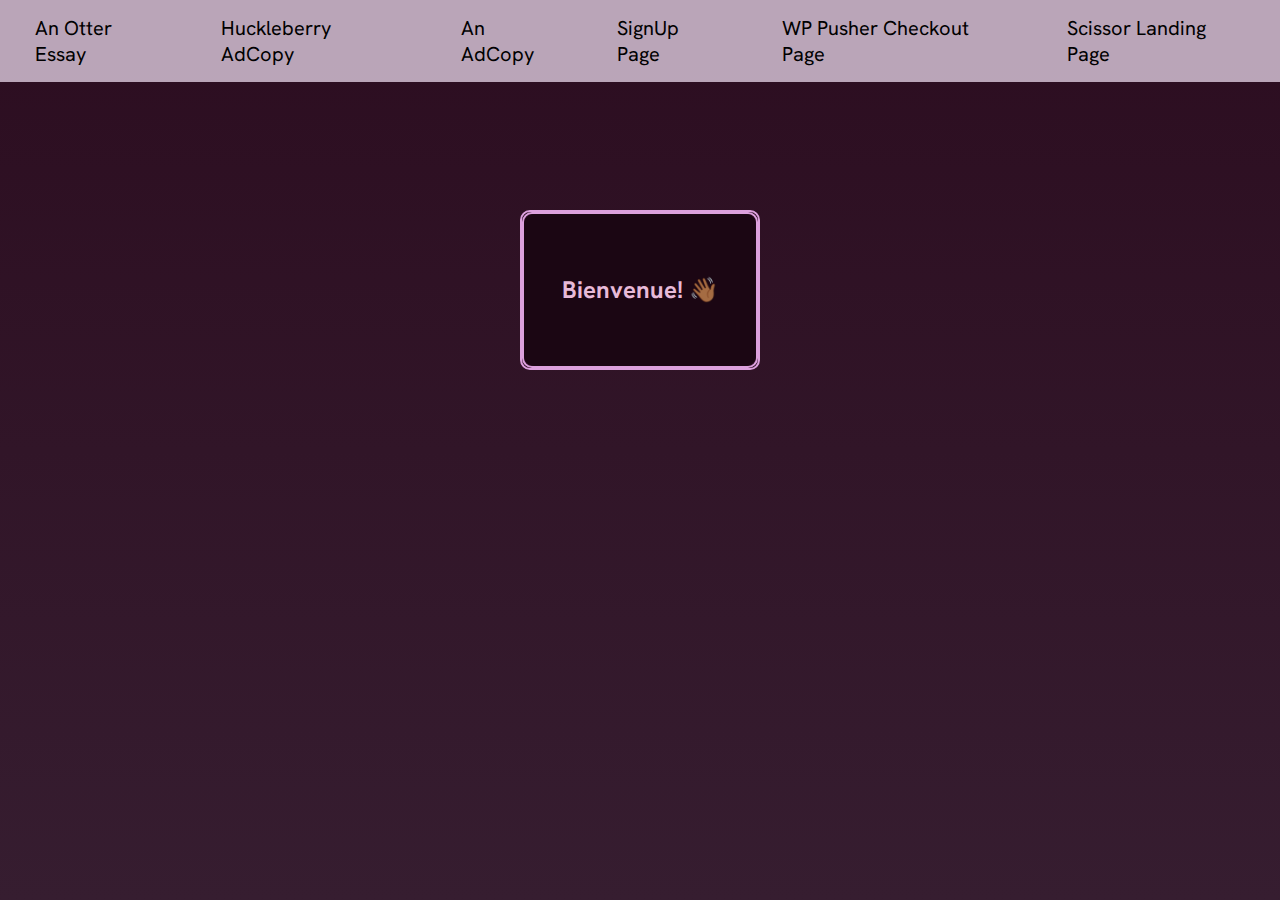
<file: index.html>
<!DOCTYPE html>
<html lang="en">
<head>
    <meta charset="UTF-8">
    <meta name="viewport" content="width=device-width, initial-scale=1.0">
    <title>My WebPage Project</title>
    <link rel="stylesheet" href="css/index.css" type="text/css">
</head>
<body>
    <header>
        <nav>
            <h1>My WebPage Project 🧑🏾‍💻</h1>

            <ul class="sidebar">
                <li onclick="toggleSideBar()"><svg aria-label="close sidebar" xmlns="http://www.w3.org/2000/svg" height="30px" viewBox="0 -960 960 960" width="30px" fill="black"><path d="m256-200-56-56 224-224-224-224 56-56 224 224 224-224 56 56-224 224 224 224-56 56-224-224-224 224Z"/></svg></li>
                <li><a href="project1.html">An Otter Essay</a></li>
                <li><a href="project2.html">Huckleberry AdCopy</a></li>
                <li><a href="project3.html">An AdCopy</a></li>
                <li><a href="project4.html">SignUp Page</a></li>
                <li><a href="project5.html">WP Pusher Checkout Page</a></li>
                <li><a href="project6.html">Scissor Landing Page</a></li>
            </ul>

            <ul>
                <li class="hideOnMobile"><a href="project1.html">An Otter Essay</a></li>
                <li class="hideOnMobile"><a href="project2.html">Huckleberry AdCopy</a></li>
                <li class="hideOnMobile"><a href="project3.html">An AdCopy</a></li>
                <li class="hideOnMobile"><a href="project4.html">SignUp Page</a></li>
                <li class="hideOnMobile"><a href="project5.html">WP Pusher Checkout Page</a></li>
                <li class="hideOnMobile"><a href="project6.html">Scissor Landing Page</a></li>
                <li class="menu-button" onclick="toggleSideBar()"><svg aria-label="show sidebar" xmlns="http://www.w3.org/2000/svg" height="30px" viewBox="0 -960 960 960" width="30px" fill="black"><path d="M120-240v-80h720v80H120Zm0-200v-80h720v80H120Zm0-200v-80h720v80H120Z"/></svg></li>
            </ul>
        </nav>
    </header>
    <main>
        <div class="flip-card main">
            <div class="flip-card-inner animate">
            <div class="flip-card-front">
                <h2>Bienvenue! 👋🏾</h2>
            </div>
            <div class="flip-card-back">
                <h2>This is a WebPage project to solidify my skills and knowledge on HTML and CSS!</h2>
            </div>
            </div>
        </div>
  
    </main>

    <script>
        function toggleSideBar() {
        const sideBar = document.querySelector('.sidebar');
        sideBar.style.display = (sideBar.style.display === 'flex') ? 'none' : 'flex';
}
    </script>
</body>
</html>
</file>
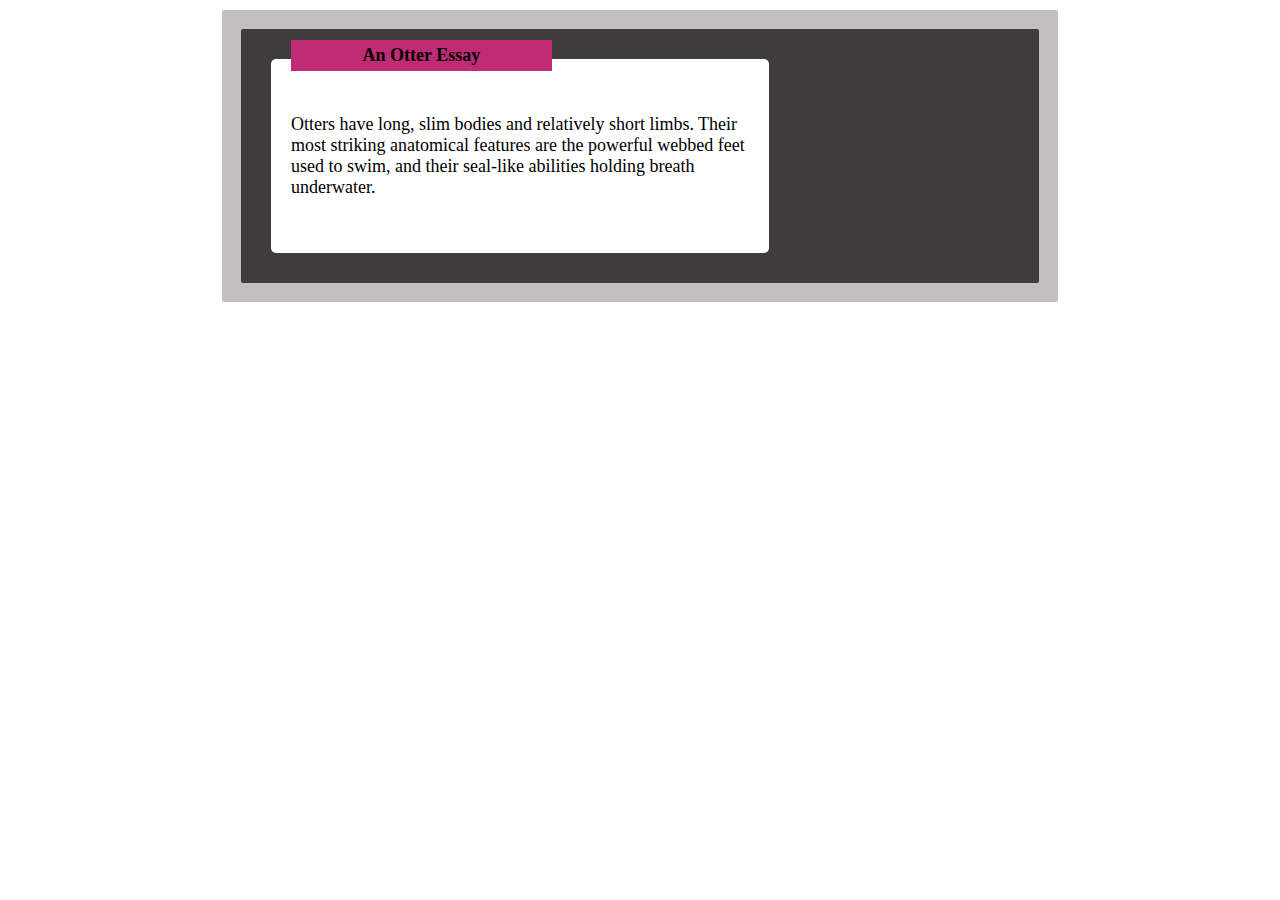
<file: project1.html>
<!DOCTYPE html>
<html lang="en">
<head>
    <meta charset="UTF-8">
    <meta name="viewport" content="width=device-width, initial-scale=1.0">
    <title>An Otter Essay</title>
    <link rel="stylesheet" href="css/project1.css" type="text/css">
</head>
<body>
    <div class="container">
        <div class="wrapper"> 
            <div class="heading">An Otter Essay</div>
            <div class="content">
                Otters have long, slim bodies and relatively short limbs. Their most striking anatomical features are the powerful webbed feet used to swim, and their seal-like abilities holding breath underwater.
            </div>
        </div>
    </div>
</body>
</html>
</file>
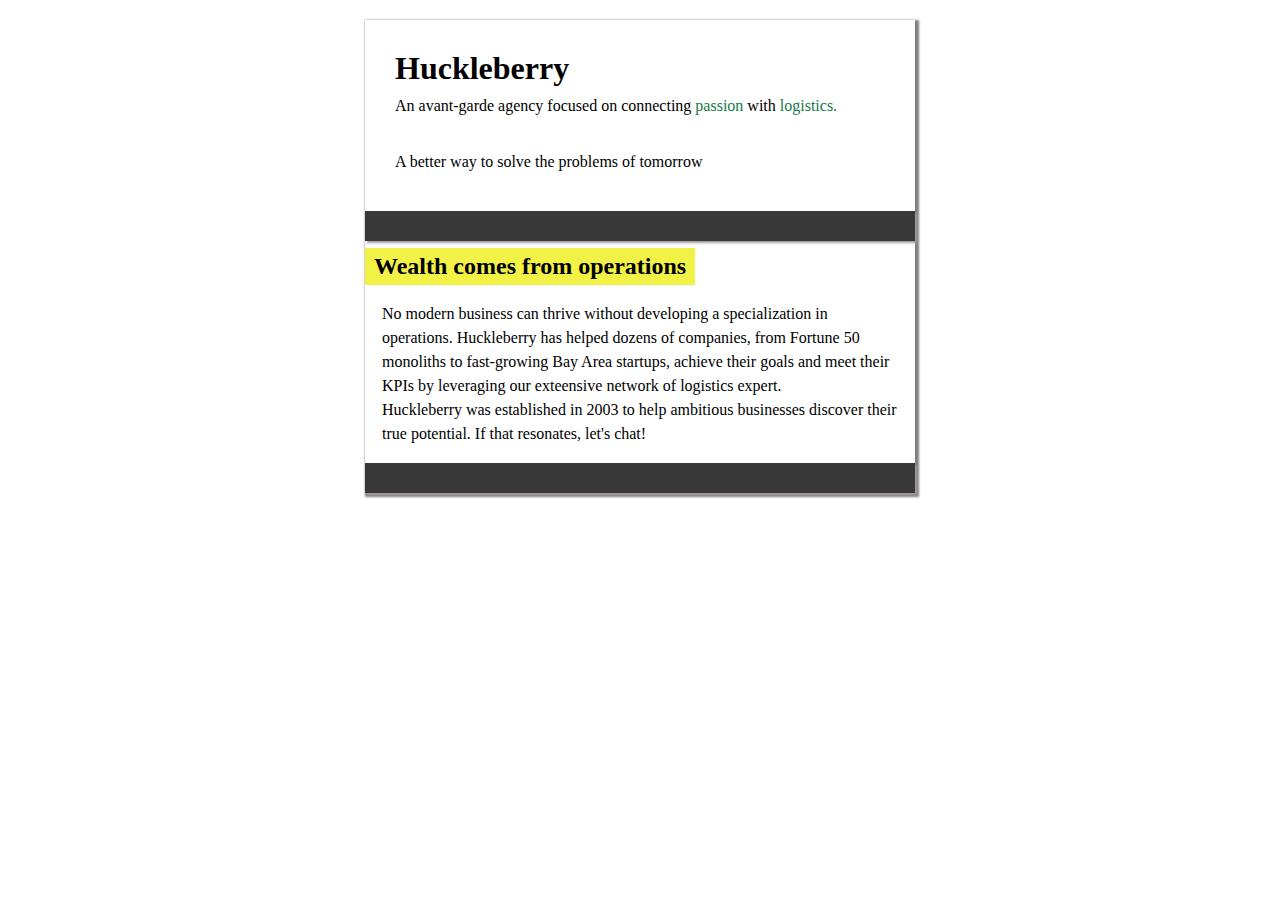
<file: project2.html>
<!DOCTYPE html>
<html lang="en">
<head>
    <meta charset="UTF-8">
    <meta name="viewport" content="width=device-width, initial-scale=1.0">
    <title>Huckleberry AdCopy</title>
    <link rel="stylesheet" href="css/project2.css" type="text/css">
</head>
<body>
    <div class="container">
        <section class="section-one">
            <h1>Huckleberry</h1>
            <p>An avant-garde agency focused on connecting <span>passion</span> with <span>logistics.</span></p><br>
            <p>A better way to solve the problems of tomorrow</p>
        </section>
        
        <section class="section-two">
            <div class="divider"></div>
            <h2>Wealth comes from operations</h2>
            <p>
                No modern business can thrive without developing a specialization in operations. Huckleberry has helped dozens of companies, from Fortune 50 monoliths to fast-growing Bay Area startups, achieve their goals and meet their KPIs by leveraging our exteensive network of logistics expert.<br>
                Huckleberry was established in 2003 to help ambitious businesses discover their true potential. If that resonates, let's chat!
            </p>
            <div class="divider"></div>
        </section>
    </div>
</body>
</html>
</file>
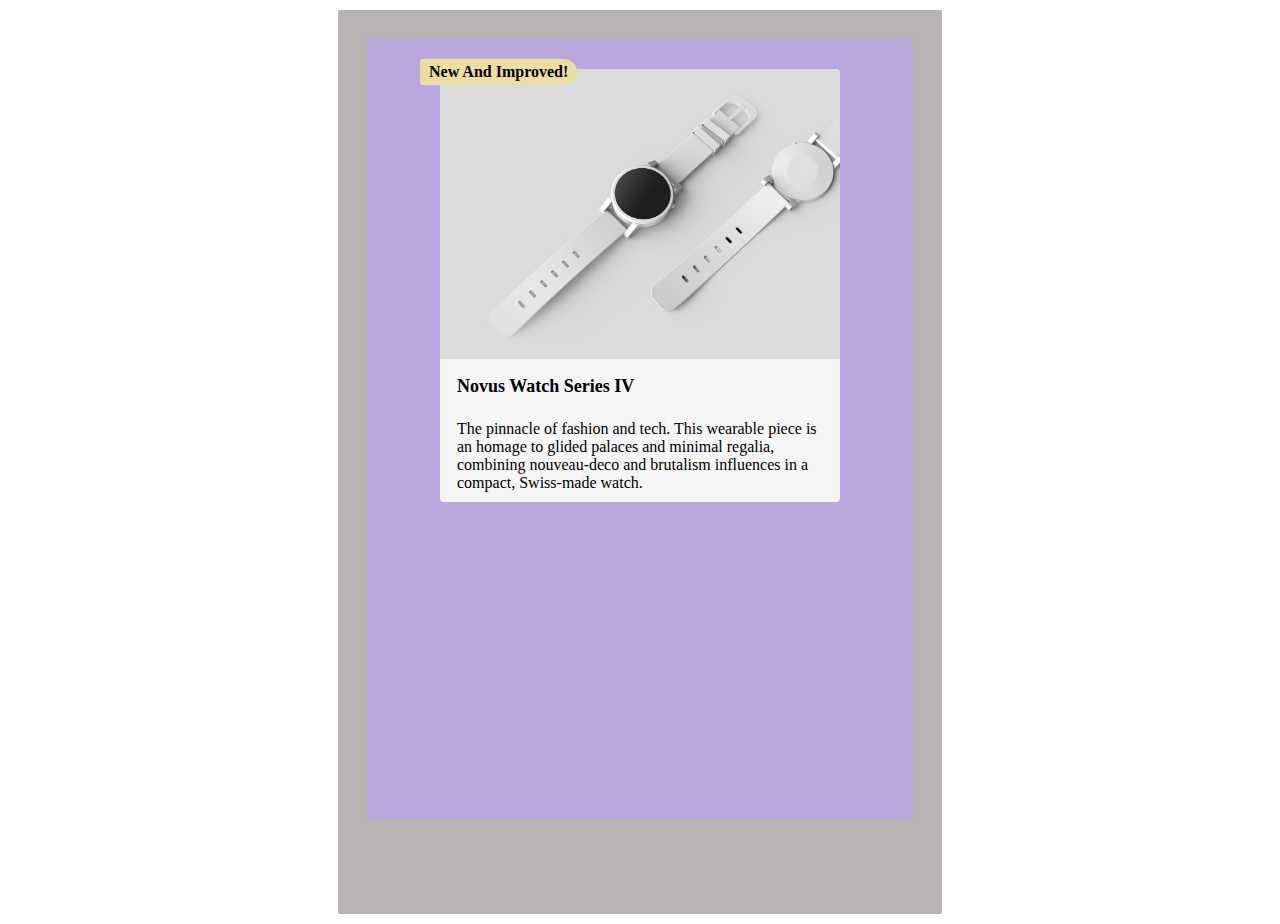
<file: project3.html>
<!DOCTYPE html>
<html lang="en">
<head>
    <meta charset="UTF-8">
    <meta name="viewport" content="width=device-width, initial-scale=1.0">
    <title>An AdCopy</title>
    <link rel="stylesheet" href="css/project3.css" type="text/css">
</head>
<body>
    <div class="container">
        <div class="wrapper">
            <div class="content">
            <span>New And Improved!</span>
            <div class="img-container">
                <img src="Images/watch.jpg" alt="A Watch" width="1125" height="750">
            </div>
                 <p class="caption">Novus Watch Series IV</p>
                <p>
                The pinnacle of fashion and tech. This wearable piece is an homage to glided palaces and minimal regalia, combining nouveau-deco and brutalism influences in a compact, Swiss-made watch.
                </p>
            </div>
            </div>
        </div>
    </div>
</body>
</html>
</file>
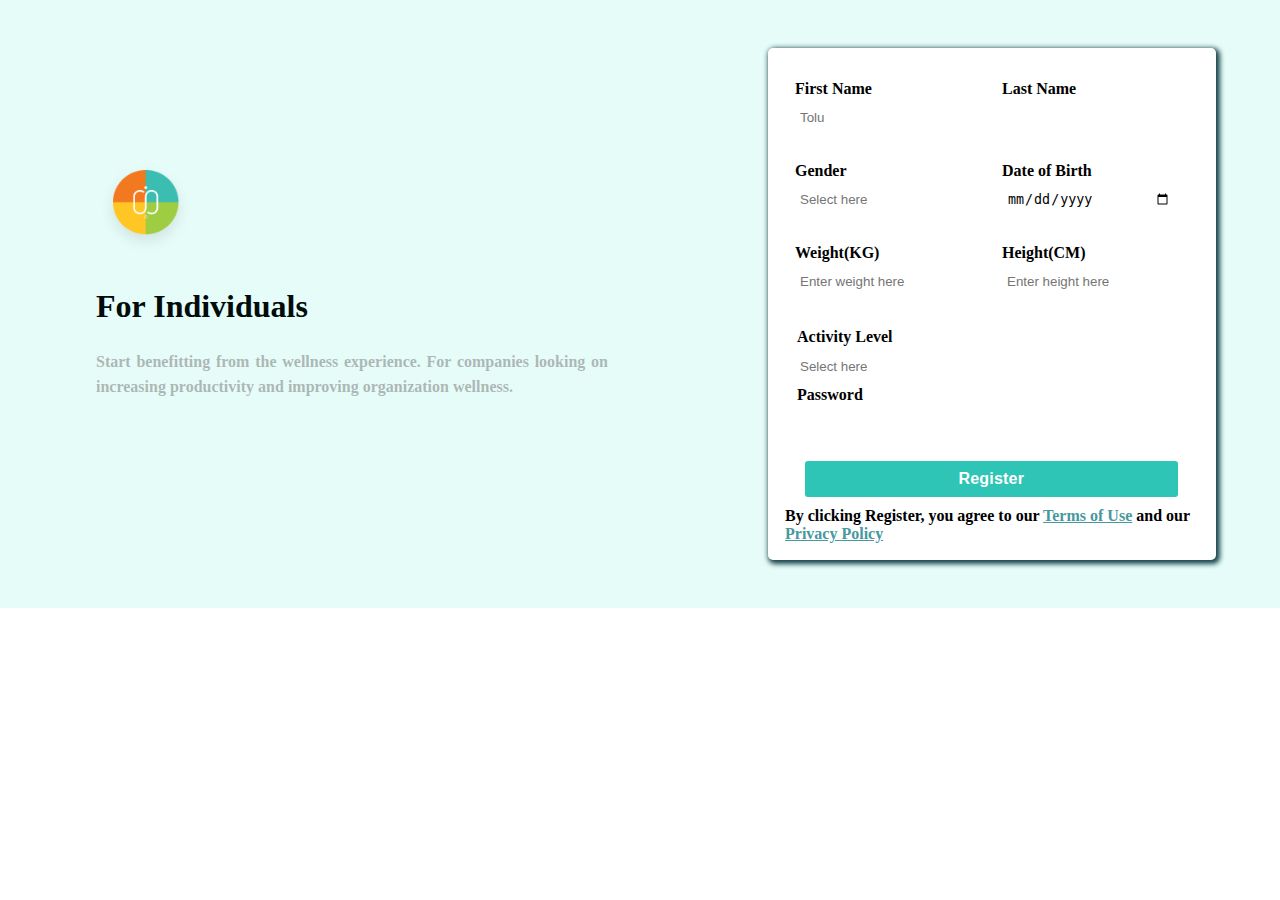
<file: project4.html>
<!DOCTYPE html>
<html lang="en">
<head>
    <meta charset="UTF-8">
    <meta name="viewport" content="width=device-width, initial-scale=1.0">
    <title>SignUp Page</title>
    <link rel="stylesheet" href="css/project4.css" type="text/css">
</head>
<body>
    <div class="container">
            <div class="logo-container">
                <figure>
                    <img src="Images/image copy.png" alt="" width="100px" height="100px">
                </figure>
                <h1>For Individuals</h1>
                <p>Start benefitting from the wellness experience. For companies looking on increasing productivity and improving organization wellness.</p>
            </div>
        
            <div class="form-container">
            <form action="#">
                <div class="form-item">
                    <div class ="flex">
                        <label for="firstName">First Name</label>
                        <input 
                            id="firstName" 
                            placeholder="Tolu"
                            type="text"
                            required>
                    </div>

                    <div class="flex">
                        <label for="lastName">Last Name</label>
                        <input 
                            id="lastName"
                            type="text"
                            required />
                    </div>
                </div>

                <div class="form-item">
                    <div class="flex">
                        <label for="gender">Gender</label>
                        <input
                            id="gender" 
                            name="gender"
                            placeholder="Select here"/>
                    </div>

                    <div class="flex">
                        <label for="dateOfBirth">Date of Birth</label>
                        <input 
                            id="dateOfBirth" 
                            type="date" 
                            placeholder="Select here"/>
                    </div>
                </div>
            
                <div class="form-item">
                    <div class="flex">
                        <label for="weight">Weight(KG)</label>
                        <input 
                            id="weight" 
                            type="text"
                            placeholder="Enter weight here"/>
                    </div>

                    <div class="flex">
                        <label for="height">Height(CM)</label>
                        <input 
                            id="height" 
                            type="text"
                            placeholder="Enter height here"/>
                    </div>
                </div>
 
                <div class="form-item2">
                    <label for="activityLevel">Activity Level</label>
                    <input 
                        id="activityLevel"
                        type="text"
                        placeholder="Select here"/>

                    <label for="password">Password</label>
                    <input 
                        id="password"
                        type="password"/>
                </div>

                <button>Register</button>
            </form>
        <p>By clicking Register, you agree to our <a href="#">Terms of Use</a> and our <a href="#">Privacy Policy</a></p>
    </div>
    <p class="hidden">By clicking Register, you agree to our <a href="#">Terms of Use</a> and our <a href="#">Privacy Policy</a></p>
</body>
</html>
</file>
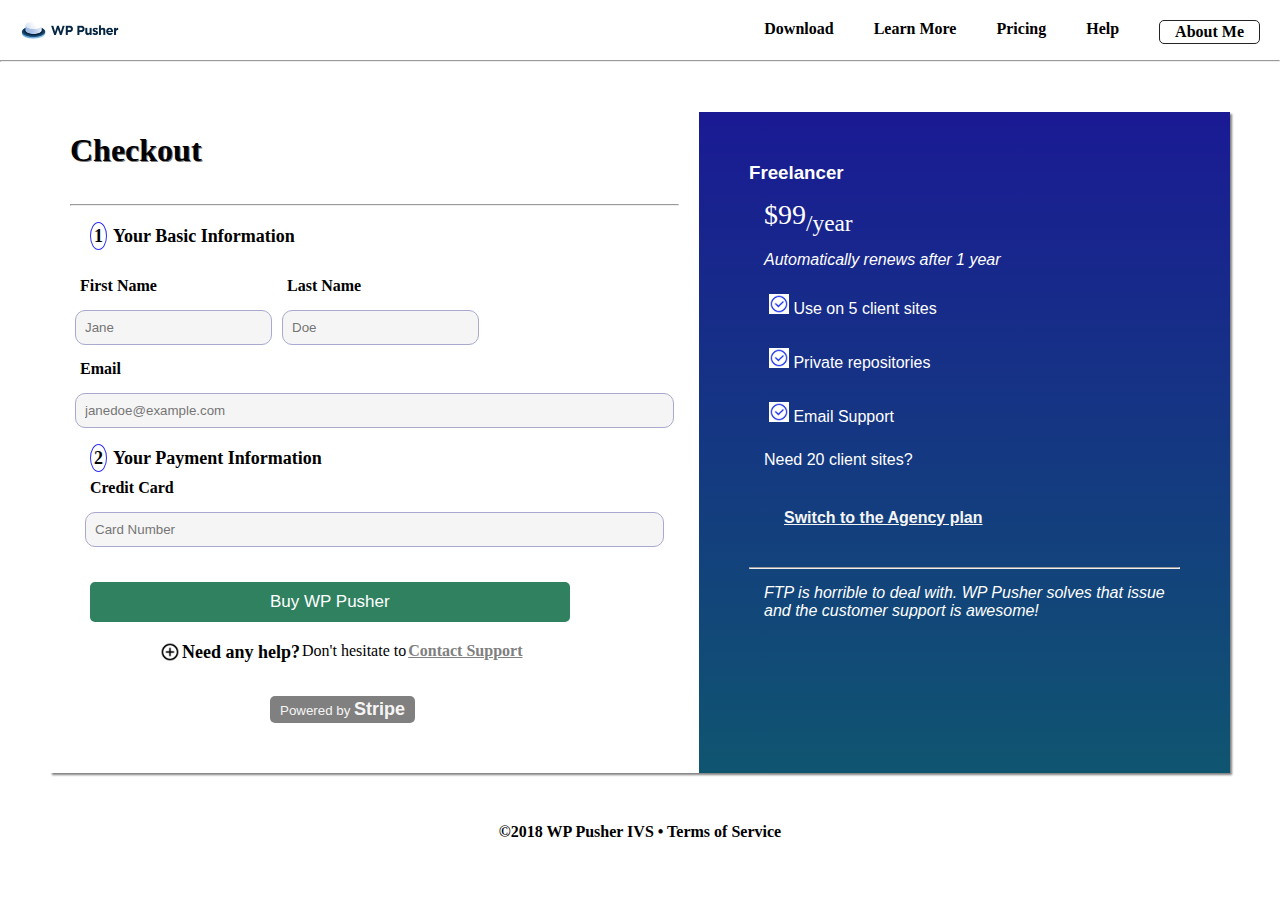
<file: project5.html>
<!DOCTYPE html>
<html lang="en">
<head>
    <meta charset="UTF-8">
    <meta name="viewport" content="width=device-width, initial-scale=1.0">
    <title>WP Pusher Checkout Page</title>
    <link rel="stylesheet" href="css/project5.css" type="text/css">
</head>
<body>
    <header>
        <nav>
            <div class="nav-img">
            <img src="Images/wppusher-logo_copy2x.png" width="100px">
            </div>
            <div class="nav-a">
            <a href="#Download">Download</a>
            <a href="#LearnMore">Learn More</a>
            <a href="#Pricing">Pricing</a>
            <a href="#Help">Help</a>
            <a href="#AboutMe">About Me</a>
            </div>
        </nav>
    </header>
    <hr>
    <div class="container">
            <section class="section-one">
                <h1>Checkout</h1>
                <hr>
                    <form action="#">
                        <p class="paragraph">Your Basic Information</p>

                        <div class="form-item">
                        <div class="flex">
                        <label>First Name</label>
                        <input placeholder="Jane">
                        </div>

                        <div class="flex">
                        <label>Last Name</label>
                        <input placeholder="Doe">
                        </div>
                        </div>

                        <label>Email</label>
                        <input placeholder="janedoe@example.com">

                        <div class="flex-two">
                        <p class="paragraph-two">Your Payment Information</p>
                        <div class="flex">
                        <label>Credit Card</label>
                        <input placeholder="Card Number">
                        </div>
                        </div>
                    </form>
                    <button class="btn">Buy WP Pusher</button>
                    <p class="section-one-p"><img src="Images/image copy 9.png" alt="" width="20" height="20">
                        <span>Need any help?</span> Don't hesitate to <a class="section-one-a" href="#ContactSupport">Contact Support</a></p>
                    <button class="btn1">Powered by <span class ="btn1-span">Stripe</span></button>
            </section>

            <section class="section-two">
                <h3>Freelancer</h3>
                <p class="section-two-p">$99<sub>/year</sub></p>
                <p class="italic-p">Automatically renews after 1 year</p>
                <ul>
                    <li><img src="Images/image copy 7.png" width="20" height="20">
                        Use on 5 client sites
                    </li>
                    <li><img src="Images/image copy 7.png" width="20" height="20">
                        Private repositories</li>
                    <li><img src="Images/image copy 7.png" width="20" height="20">
                        Email Support</li>
                </ul>
                <p>Need 20 client sites?</p>
                <p><a href="#">Switch to the Agency plan</a></p>
                <hr>
                <p class="italic-p">FTP is horrible to deal with.
                    WP Pusher solves that issue and the customer support is awesome!
                </p>
                <!--<figure>
                <img src="Images/laptop.jpg" alt="Random image" width="200" height="200">
                Kirk Beard
                </figure>
                -->
            </section>
        </div>
        <footer>
            &copy;2018 WP Pusher IVS &bull; Terms of Service
        </footer>
</body>
</html>
</file>
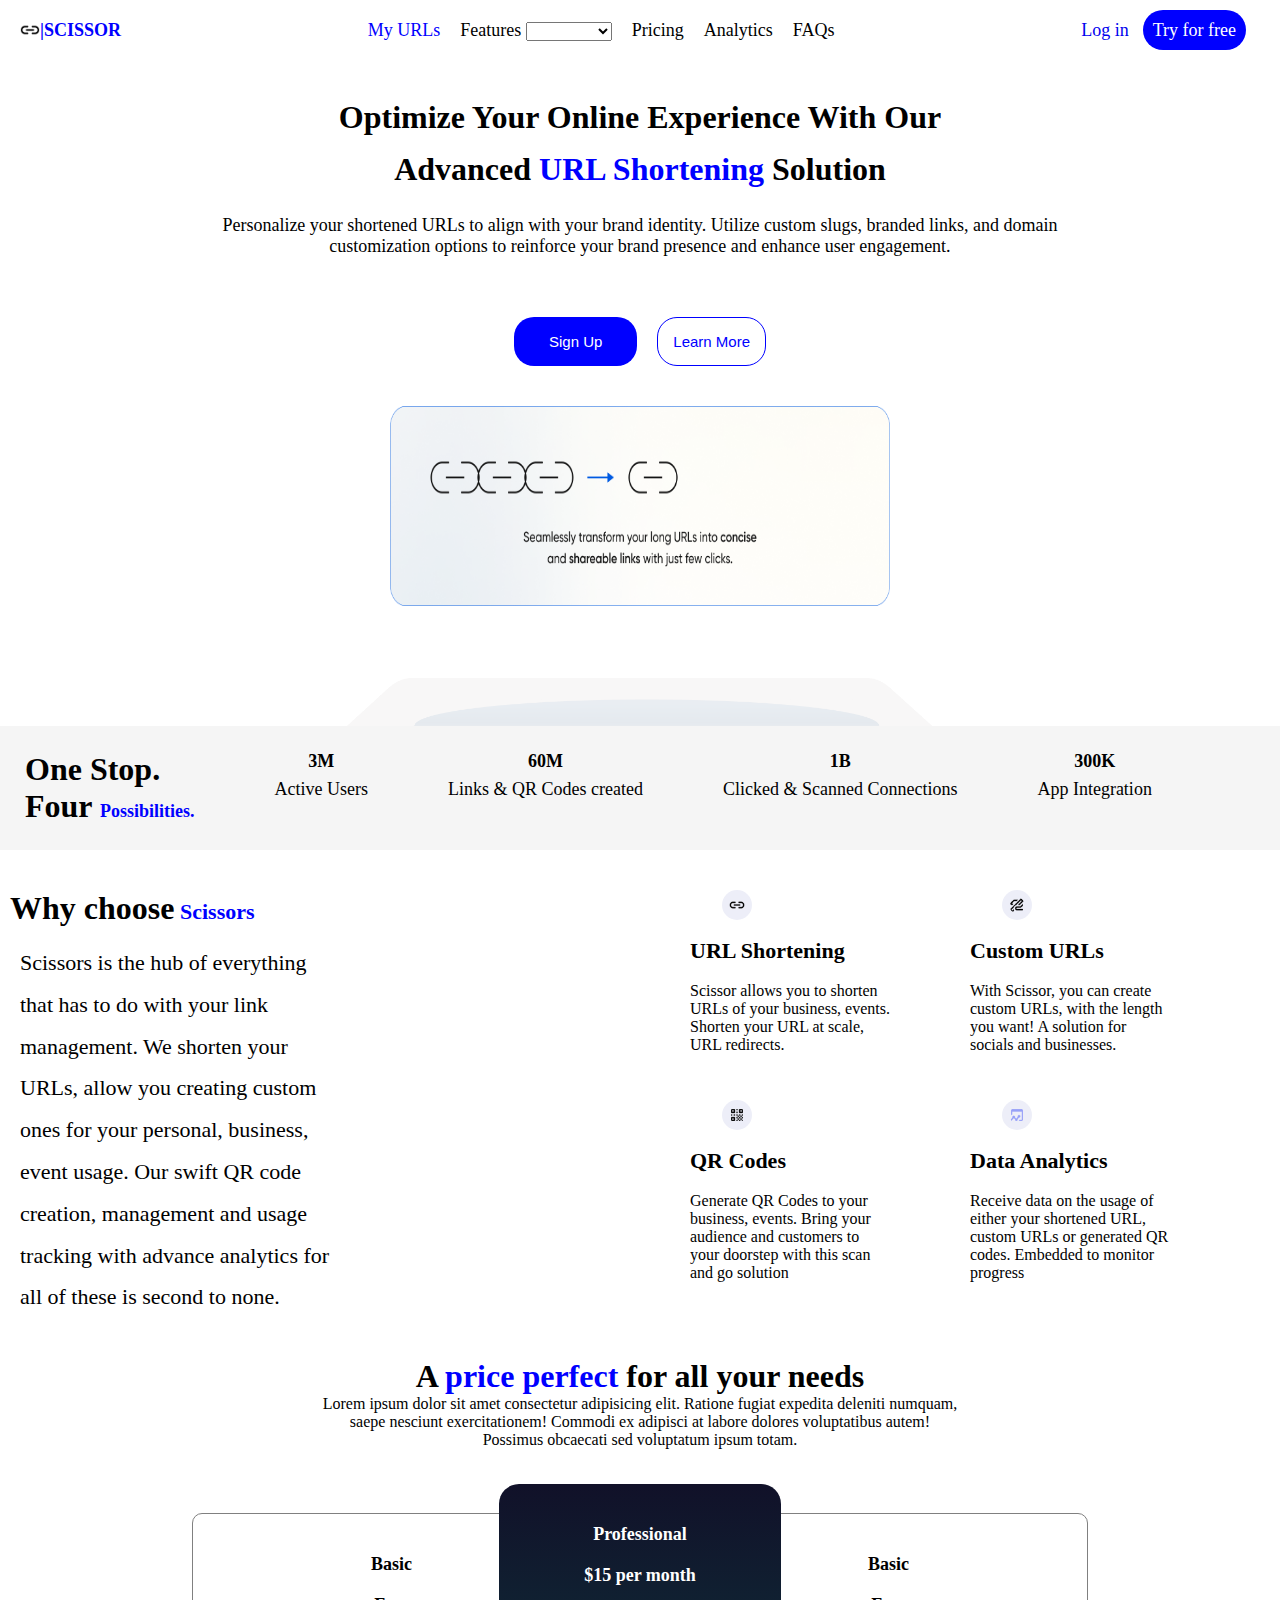
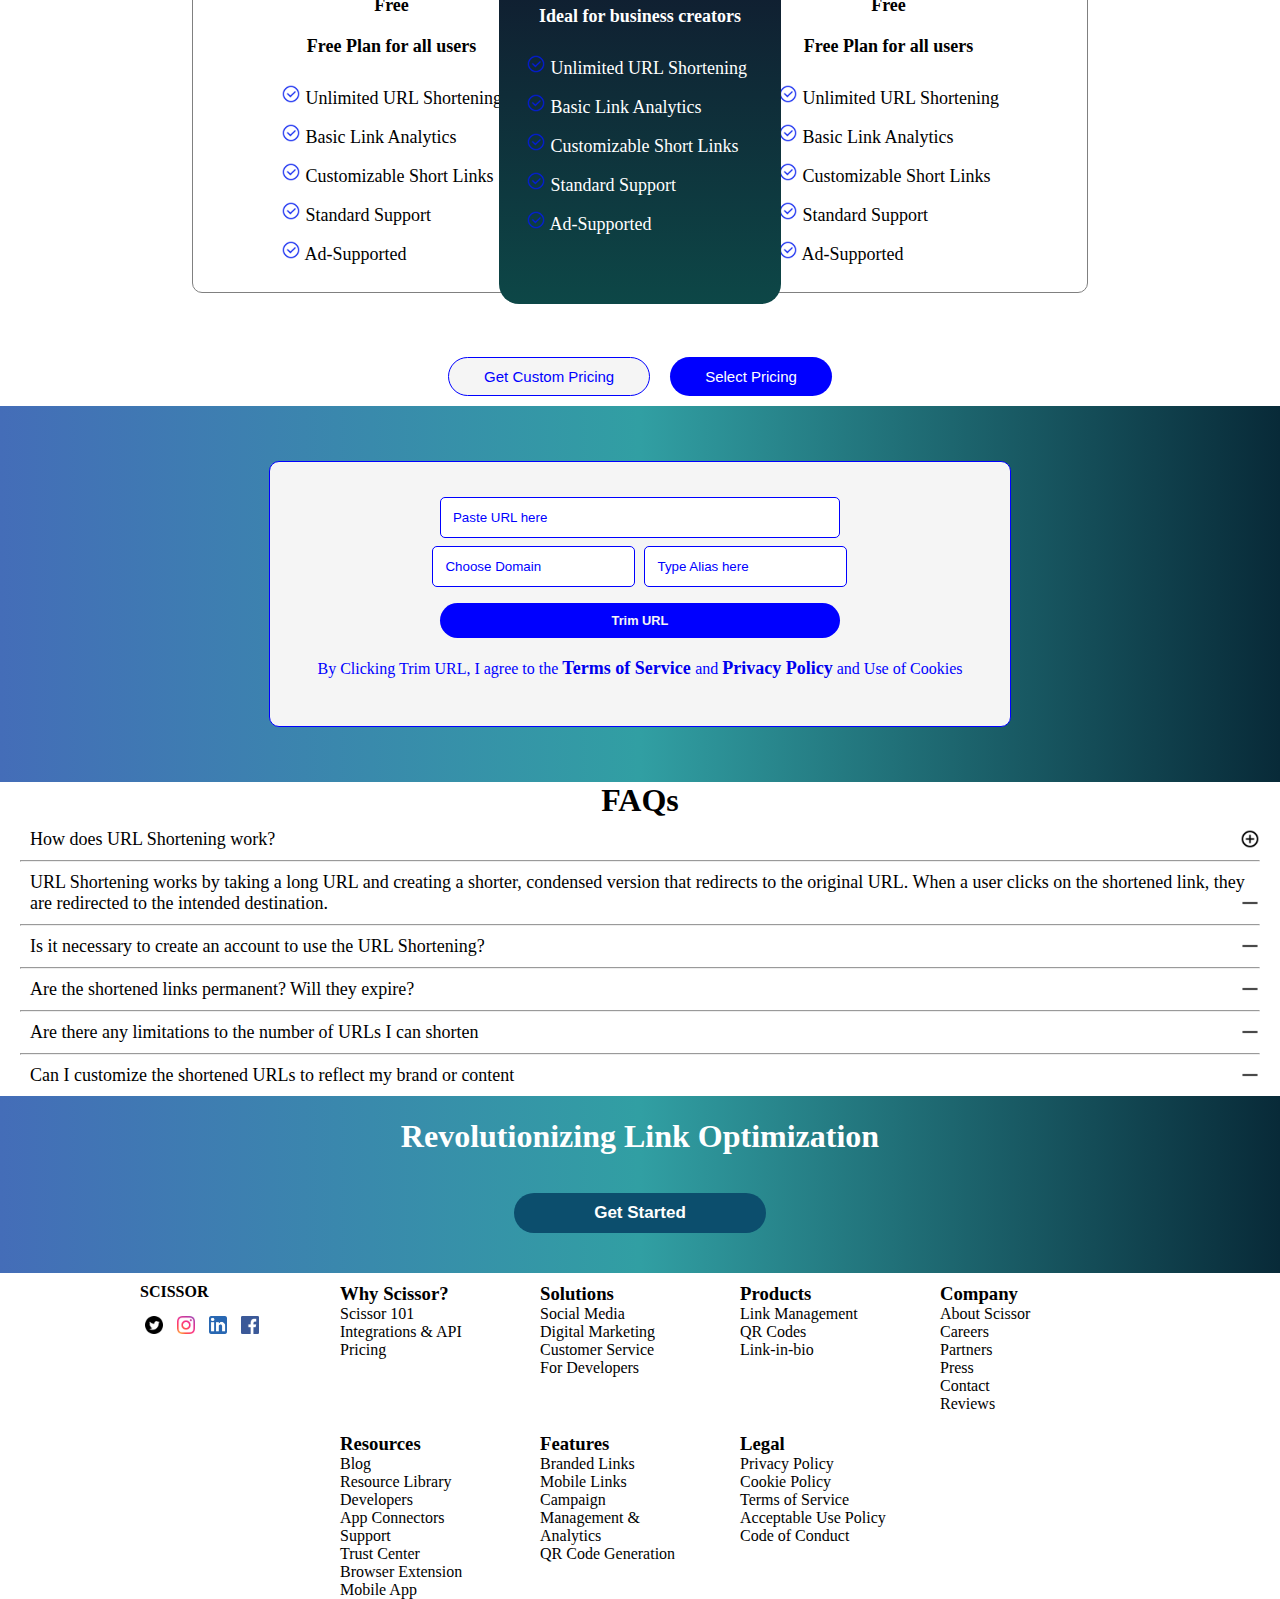
<file: project6.html>
<!DOCTYPE html>
<html lang="en">
<head>
    <meta charset="UTF-8">
    <meta name="viewport" content="width=device-width, initial-scale=1.0">
    <title>Scissor Landing Page</title>
    <link rel="stylesheet" href="css/project6.css" type="text/css">
</head>
<body>
    <!--HEADER SECTION-->
    <header>
        <nav class="header-nav">
            <span class="header-nav-span">
                <img src="Images/image.png" alt="logo" width="20" height="20">
            </span>

            <div class="header-nav-div">
                <a href="#">My URLs</a>
                <a href="#">Features
                    <select>
                        <option></option>
                        <option>Features 2</option>
                        <option>Features 3</option>
                    </select>
                </a>
                <a href="#">Pricing</a>
                <a href="#">Analytics</a>
                <a href="#">FAQs</a>
            </div>

            <div class="header-nav-div2">
                <a href="#">Log in</a>
                <a href="#">Try for free</a>
            </div>
        </nav>
    </header>

<!--URL SECTION(SECTION ONE)-->
    <div class="section-one">
            <h1>Optimize Your Online Experience With Our <br>Advanced <span class="section-one-span">URL Shortening</span> Solution</h1>
                <p>Personalize your shortened URLs to align with your brand identity. Utilize custom slugs, branded links, and domain customization options to reinforce your brand presence and enhance user engagement.</p>
        <div class="section-one-button">
            <button>Sign Up</button>
            <button>Learn More</button>
        </div>
        <div class="section-one-img">
            <img src="Images/image copy 3.png" alt="">
        </div>
    </div>

<!--SECTION TWO-->
<div class="section-two-img">
<img src="Images/image copy 2.png" alt="" width="2880" height="186">
</div>
    <div class="section-two">
        <div class="section-two-div">
            <h1>One Stop.<br>Four <span class="h1-span">Possibilities.</span></h1>
            <p>3M<span class="p-span">Active Users</span></p>
            <p>60M<span class="p-span">Links & QR Codes created</span></p>
            <p>1B<span class="p-span">Clicked & Scanned Connections</span></p>
            <p>300K<span class="p-span">App Integration</span></p>
        </div>
        <div class="section-two-div2">
                <h1>Why choose<span class="h1-span"> Scissors</span>
                    <br>
                    <p class="span-article">Scissors is the hub of everything that has to do with your link management. We shorten your URLs, allow you creating custom ones for your personal, business, event usage. Our swift QR code creation, management and usage tracking with advance analytics for all of these is second to none.</p>
                </h1>
        
                <p>
                    <img src="Images/image.png" width="30" height="30"><br>
                    <span>URL Shortening</span><br><br>Scissor allows you to shorten URLs of your business, events. Shorten your URL at scale, URL redirects.
                </p>

                <p>
                    <img src="Images/image copy 5.png" width="30" height="30"><br>
                    <span>Custom URLs</span><br><br>With Scissor, you can create custom URLs, with the length you want! A solution for socials and businesses. 
                </p>

                <p>
                    <img src="Images/image copy 4.png" width="30" height="30"><br>
                    <span>QR Codes</span><br><br>Generate QR Codes to your business, events. Bring your audience and customers to your doorstep with this scan and go solution
                </p>

                <p>
                    <img src="Images/image copy 6.png" width="30" height="30"><br>
                    <span>Data Analytics</span><br><br>Receive data on the usage of either your shortened URL, custom URLs or generated QR codes. Embedded to monitor progress
                </p>
        </div>
    </div>

        <!--SECTION THREE-->
        <div class="section-three">
            <div class="section-three-header">
                <h1>A <span>price perfect</span> for all your needs</h1>
                <p>Lorem ipsum dolor sit amet consectetur adipisicing elit. Ratione fugiat expedita deleniti numquam, saepe nesciunt exercitationem! Commodi ex adipisci at labore dolores voluptatibus autem! Possimus obcaecati sed voluptatum ipsum totam.</p>
            </div>

            <div class="section-three-container">
                <div>
                    <p>Basic</p>
                    <p>Free</p>
                    <p>Free Plan for all users</p>
                    <ul>
                        <li><img src="Images/image copy 7.png" width="20" height="20">
                            Unlimited URL Shortening
                        </li>

                        <li><img src="Images/image copy 7.png" width="20" height="20">
                            Basic Link Analytics
                        </li>

                        <li><img src="Images/image copy 7.png" width="20" height="20">
                            Customizable Short Links
                        </li>

                        <li><img src="Images/image copy 7.png" width="20" height="20">
                            Standard Support
                        </li>

                        <li><img src="Images/image copy 7.png" width="20" height="20">
                            Ad-Supported
                        </li>
                    </ul>
                </div>

                <div>
                    <p>Professional</p>
                    <p>$15 per month</p>
                    <p>Ideal for business creators</p>
                    <ul>
                        <li><img src="Images/image copy 7.png" width="20" height="20">
                            Unlimited URL Shortening
                        </li>

                        <li><img src="Images/image copy 7.png" width="20" height="20">
                            Basic Link Analytics
                        </li>

                        <li><img src="Images/image copy 7.png" width="20" height="20">
                            Customizable Short Links
                        </li>

                        <li><img src="Images/image copy 7.png" width="20" height="20">
                            Standard Support
                        </li>

                        <li><img src="Images/image copy 7.png" width="20" height="20">
                            Ad-Supported
                        </li>
                    </ul>
                </div>

                <div>
                    <p>Basic</p>
                    <p>Free</p>
                    <p>Free Plan for all users</p>
                    <ul>
                        <li><img src="Images/image copy 7.png" width="20" height="20">
                            Unlimited URL Shortening
                        </li>

                        <li><img src="Images/image copy 7.png" width="20" height="20">
                            Basic Link Analytics
                        </li>

                        <li><img src="Images/image copy 7.png" width="20" height="20">
                            Customizable Short Links
                        </li>

                        <li><img src="Images/image copy 7.png" width="20" height="20">
                            Standard Support
                        </li>

                        <li><img src="Images/image copy 7.png" width="20" height="20">
                            Ad-Supported
                        </li>
                    </ol>
                </div>
            </div>
            <div class="section-three-button">
            <button>Get Custom Pricing</button>
            <button>Select Pricing</button>
            </div>
        </div>

        <!--SECTION FOUR-->
        <div class="section-four">
            <form action="#">
                <input 
                class="form-input"
                type="text"
                placeholder="Paste URL here">

                <div class="form-items">
                    <input 
                    type="text"
                    placeholder="Choose Domain">

                    <input 
                    type="text"
                    placeholder="Type Alias here">
                </div>
            <button>Trim URL</button>
            <p>By Clicking Trim URL, I agree to the <a href="#">Terms of Service </a>and <a href="#">Privacy Policy</a> and Use of Cookies</p>
            </form>
        </div>

        <!--SECTION FIVE-->
        <div class="section-five">
            <h1>FAQs</h1>

                <div class="section-five-items">
                    <p>How does URL Shortening work?
                    <img src="Images/image copy 9.png" alt="" width="20" height="20">
                    </p>
                </div>
                    <hr>

                <div class="section-five-items">
                    <p>URL Shortening works by taking a long URL and creating a shorter, condensed version that redirects to the original URL. When a user clicks on the shortened link, they are redirected to the intended destination.
                    <img src="Images/image copy 10.png" alt="" width="20" height="20">
                    </p>
                </div>
                    <hr>
                    
                <div class="section-five-items">
                    <p>Is it necessary to create an account to use the URL Shortening?
                    <img src="Images/image copy 10.png" alt="" width="20" height="20">
                    </p>
                </div>
                    <hr>

                <div class="section-five-items">
                    <p>Are the shortened links permanent? Will they expire?
                    <img src="Images/image copy 10.png" alt="" width="20" height="20">
                    </p>
                </div>
                    <hr>

                <div class="section-five-items">
                    <p>Are there any limitations to the number of URLs I can shorten
                    <img src="Images/image copy 10.png" alt="" width="20" height="20">
                    </p>
                </div>
                    <hr>

                <div class="section-five-items">
                    <p>Can I customize the shortened URLs to reflect my brand or content
                    <img src="Images/image copy 10.png" alt="" width="20" height="20">
                    </p>
                </div>
        </div>

        <!--SECTION SIX-->
             <div class="section-six">
                    <h1>Revolutionizing Link Optimization</h1>
                    <button>Get Started</button>
                </div>

                
    <!--SECTION SEVEN-->
        <div class="section-seven">
            <div>
                <p>SCISSOR</p>
                <p>
                    <img src="Images/twitter-logo-icon.png.png" alt="Twitter" width="48" height="48">
                    <img src="Images/instagram-logo-icon.png.png" alt="Instagram" width="48" height="48">
                    <img src="Images/linkedin-logo-icon.png.png" alt="LinkedIn" width="48" height="48">
                    <img src="Images/facebook-social-icon.png.png" alt="Facebook" width="48" height="48">
                </p>
            </div>

            <div> 
                <h3>Why Scissor?</h3>
                <p>Scissor 101</p>
                <p>Integrations & API</p>
                <p>Pricing</p>
            </div>

            <div>
                <h3>Solutions</h3>
                <p>Social Media</p>
                <p>Digital Marketing</p>
                <p>Customer Service</p>
                <p>For Developers</p>
            </div>

            <div>
                <h3>Products</h3>
                <p>Link Management</p>
                <p>QR Codes</p>
                <p>Link-in-bio</p>
            </div>

            <div>
                <h3>Company</h3>
                <p>About Scissor</p>
                <p>Careers</p>
                <p>Partners</p>
                <p>Press</p>
                <p>Contact</p>
                <p>Reviews</p>
            </div>

            <div>
                <h3>Resources</h3>
                <p>Blog</p>
                <p>Resource Library</p>
                <p>Developers</p>
                <p>App Connectors</p>
                <p>Support</p>
                <p>Trust Center</p>
                <p>Browser Extension</p>
                <p>Mobile App</p>
            </div>

            <div>
                <h3>Features</h3>
                <p>Branded Links</p>
                <p>Mobile Links</p>
                <p>Campaign</p>
                <p>Management &</p>
                <p>Analytics</p>
                <p>QR Code Generation</p>
            </div>

            <div>
                <h3>Legal</h3>
                <p>Privacy Policy</p>
                <p>Cookie Policy</p>
                <p>Terms of Service</p>
                <p>Acceptable Use Policy</p>
                <p>Code of Conduct</p>
            </div>
         </div>
</body>
</html>
</file>
<file: css/index.css>
@import url("https://fonts.googleapis.com/css2?family=Hanken+Grotesk:ital,wght@0,100..900;1,100..900&display=swap");

*{
    margin: 0;
    padding: 0;
    box-sizing: border-box;
}

body{
    background-image: linear-gradient(rgb(44, 13, 32), rgb(54, 29, 48));
    font-family: 'Hanken Grotesk', sans-serif;
    height: 100vh;
}

header{
    width:100%;
}

nav{
    background-color: rgba(231, 213, 232, 0.76);
    padding: 0.3rem;
    width:100%;
    position:relative;
    z-index:1;
}

nav ul{
    list-style: none;
    display: flex;
}

nav h1{
    font-size:4vh;
    margin:0 auto;
}

nav svg{
    position:absolute;
    right:0;
    top:2vh;
}

nav a{
    padding: 10px 30px;
    text-decoration: none;
    display: flex;
    color: black;
    font-size: 20px;
}

nav a:hover{
    background-color:rgb(109, 66, 102);
    color: whitesmoke;
    font-size: large;
    font-weight: 700;
    height: fit-content;
}

.sidebar{
    top:0;
    right: 0;
    height:120vh;
    width:100%;
    position:absolute;
    z-index: 1;
    background-color:rgba(231, 213, 231, 0.685);
    backdrop-filter: blur(10px);
    box-shadow: -10px 0 10px rgba(0, 0, 0, 0.1);
    display:none;
    flex-direction: column;
}

.sidebar li{
    margin-top: 25px;
}

.sidebar a{
    color: rgb(58, 39, 58);
    margin-top: 10px;
}

.flip-card {
    width: 15rem;
    height: 10rem;
    margin: 8rem auto;
    border: 2px solid plum;
    border-radius: 9.9px;
}
  
  .flip-card-inner {
    position: relative;
    width: 100%;
    height: 100%;
    text-align: center;
    transition:0.8s;
    transform-style: preserve-3d;
    border: 2px solid plum;
    border-radius: 10px;
  }
  
  .flip-card:hover .flip-card-inner {
    margin: 4rem;
    transform: rotateY(180deg); 
  }
  
  .flip-card-front, .flip-card-back {
    position: absolute;
    width: 100%;
    height: 100%;
    backface-visibility: hidden; 
    font-weight:bold;
    display: flex;
    justify-content: center;
    align-items: center;
    border-radius: 10px;
  }
  
  .flip-card-front {
    background-color: rgb(27, 6, 19);
    color: rgb(231, 186, 216);
  }
  
  .flip-card-back {
    background-color: rgb(27, 6, 19);
    color: rgb(231, 186, 216);
    transform: rotateY(180deg);
  }
  

@media screen and (max-width: 800px){

    .hideOnMobile{
        display:none;
    }

    .menu-button{
        display:block;

    }

    nav{
        width:100%;
    }
}

@media screen and (min-width:800px) {
    .sidebar{
        width: 100%;
    }

    nav h1{
        display:none;
    }

    nav svg{
    display:none;
}
}
</file>
<file: css/project1.css>
/* RESET*/
*{
    margin: 0;
    padding: 0;
    box-sizing: 0;
}

/* COLORS*/
:root{
    --CONTAINER-BG-C0LOR: rgb(194, 191, 191);
    --WRAPPER-BG-COLOR:rgb(63, 60, 60);
    --HEADING-BG-COLOR:rgb(192, 43, 117);
}

/* GENERAL STYLES*/
.container{
    background-color: var(--CONTAINER-BG-C0LOR);
    max-width: 100%;
    width: 65%;
    margin:10px auto;
    padding: 2px;
    border-radius: 2px;
    position: relative;
}

.wrapper{
    background-color: var(--WRAPPER-BG-COLOR);
    margin: 17px;
    padding:30px;
    border-radius: 2px;
}

.heading{
    background-color:var(--HEADING-BG-COLOR) ;
    width: 30%;
    position: absolute;
    left: 60px;
    top: 30px;
    margin-left:0.5em;
    padding:5px;
    text-align: center;
    z-index: 1;
    font-size: large;
    font-weight: 600;
}

.content{
    background-color: white;
    width: 62%;
    border-radius: 5px;
    padding:55px 20px;
    font-size:18px;
}
</file>
<file: css/project2.css>
/* RESET*/
*{
    margin: 0;
    padding: 0;
    box-sizing: border-box;
}

/*COLORS*/
:root {
    --SPAN-COLOR: rgb(21, 122, 72);
    --H2-BG-COLOR: rgb(241, 241, 70);
    --DIVIDER-BG-COLOR:rgb(56, 56, 56);
}

/*GENERAL RULES*/
.container{
    width: 100%;
    max-width: 550px;
    margin: 20px auto;
    box-shadow: 2px 2px 2px 2px gray;
}

.section-one{
    padding:30px;
}

.section-one p{
    padding:10px 0;
}

span{
    color:var(--SPAN-COLOR);
}

.section-two h2{
    background-color:var(--H2-BG-COLOR);
    width:fit-content;
    padding:5px 9px;
    margin-top: 7px;
}

.section-two p{
    padding: 17px;
    line-height: 1.5rem;
}

.divider{
    background-color:var(--DIVIDER-BG-COLOR);
    height: 30px;
    max-width: 550px;
    box-shadow:2px 2px 2px rgb(163, 155, 155) ;
}
</file>
<file: css/project3.css>
/* RESET*/
*{
    margin: 0;
    padding: 0;
    box-sizing: 0;
}
    
/* COLORS*/
:root{
    --CONTAINER-BG-C0LOR: rgb(184, 180, 180);
    --WRAPPER-BG-COLOR:rgb(183, 167, 221);
    --HEADING-BG-COLOR:rgb(192, 43, 117);
}
    
/* GENERAL STYLES*/
.container{
    background-color: var(--CONTAINER-BG-C0LOR);
    width: 100%;
    max-width:600px ;
    height:100vh;
    margin:10px auto;
    padding: 2px;
    border-radius: 2px;
    position: relative;
}
    
.wrapper{
    background-color: var(--WRAPPER-BG-COLOR);
    margin:27px;
    padding:30px;
    border-radius: 2px;
    height:80vh;
}

.content{
    padding: 20px;
    background-color: whitesmoke;
    position: relative;
    width: 100%;
    max-width: 400px;
    border-radius: 4px;
    margin: 0 auto;
    padding: 0;
}

.content span{
    background-color: rgb(236, 222, 160);
    padding: 4px 9px;
    margin-top: -10px;
    position: absolute;
    left: -20px;
    z-index: 1;
    border-top-left-radius: 5px ;
    border-bottom-left-radius: 5px;
    border-top-right-radius: 30px;
    border-bottom-right-radius:30px ;
    font-weight: 800;
}

.img-container{
    width:400px;
    max-width: 100%;
}

.img-container img{
    height: auto;
    width:100%;
    border-top-right-radius:5px;
}

.content p{ 
    padding: 10px;
    margin: 3px 7px;
}

.caption{
    font-size: large;
    font-weight: 700;
}
</file>
<file: css/project4.css>
/*RESET */
*{
  margin: 0;
  box-sizing: border-box;
  padding:0;
}

/* VARIABLES*/
:root{
    --BTN-BG-COLOR: rgba(46, 196, 182, 1);
    --A-COLOR: rgb(72, 152, 158);
    --INPUT-COLOR:rgb(247, 243, 243);
    --CNTR-BG-COLOR:rgba(228, 252, 248, 0.932);
    --FORM-BG-COLOR:rgba(255,255,255,1);
    --INPUT-HOVER-COLOR:rgba(46, 196, 182,1);
    --BTN-HOVER-COLOR:rgb(209, 235, 211);
    --A-HOVER-COLOR:rgb(38, 207, 117);
  }

/* GENERAL STYLES*/
.container{
  display:flex;
  background-color: var(--CNTR-BG-COLOR);
}

.logo-container{
  display: flex;
  flex-direction: column;
  margin: 10rem 6em;
}

img{
  border-radius: 100%;
}

.logo-container h1{
  font-family: 'Trebuchet MS';
  margin-top: 1.5rem;
  color: rgba(0, 11, 10, 1);

}

.logo-container p{
  font-family: 'Trebuchet MS';
  font-size: 16px;
  font-weight: 600;
  line-height: 25px;
  margin-top: 1.5rem;
  text-align: justify;
  color: rgba(115, 115, 115, 0.5);

}

.form-container{
  background-color: var(--FORM-BG-COLOR);
  box-shadow: 2px 2px 5px 2px rgb(24, 69, 75);
  border-radius: 5px;
  margin: 3rem 4rem;
  height: fit-content;
  padding: 17px;
}

.form-item{
  display: flex;
}

.flex{
  display:flex;
  flex-direction: column;
  padding: 10px;
}

.flex label{
  font-weight: 600;
  font-size: 16px;
  font-family: 'Lucida Sans';
  margin-top: 5px;
}

.flex input{
  border: none;
  border-radius: 5px;
  height:35px;
  margin:2px;
}

input:hover{
  border: 2px solid var(--INPUT-HOVER-COLOR);
}

[type="date"]{
  width:170px;
}

.form-item2{
  display:flex;
  flex-direction: column;
  padding: 12px;
}

.form-item2 label{
  font-size: 16px;
  font-weight: 600;
  font-family: 'Lucida Sans';
  margin-top: 5px;
}

.form-item2 input{
  height:30px;
  border-radius: 5px;
  border: none;
  margin-top: 5px;
}

.form-item2 input:hover{
  border: 2px solid var(--INPUT-HOVER-COLOR);
}

[placeholder]{
  padding:4px 3px;
}

button{
  background-color:var(--BTN-BG-COLOR);
  border: none;
  border-radius: 3px;
  color:rgba(255, 255, 255, 1);
  margin:10px 20px;
  padding:10px;
  font-weight: 600;
  font-size: 16px;
  width:90%;
  line-height: 16px;
  text-align: center;
  letter-spacing: 0.2px;
}

  button:hover{
    background-color: var(--BTN-HOVER-COLOR);
    color:black;
  }
  
.form-container p{
  font-size: 16px;
  font-weight: 600;
}

a{
  color: var(--A-COLOR);
}

a:hover{
  color:var(--A-HOVER-COLOR);}

.hidden{display:none;}

@media screen and (max-width:800px){

  .container{
    display:flex;
    flex-direction: column;
    width: 29rem;
}

.logo-container{
    margin: 0;
    padding:0 7px;
  }

.form-container{margin:3rem auto;
width: 25rem;
box-shadow: none;
}

.form-item{font-size: 10px;
  display: flex;
flex-direction: column;
}


button:hover{
  background-color: var(--BTN-HOVER-COLOR);
  color:black;
}


.form-container p{display: none;}

.hidden{display:block;
  font-size: 16px;
  font-weight: 600;
  padding: 10px;}


input:hover,
input:active,
input:focus{
  border: 2px solid var(--INPUT-HOVER-COLOR);}
}

/*.form-item label{font-size: 10px;}

.form-item input{height:17px;}

.form-item2 label{font-size: 10px;}

.form-item2 input{height:17px;}

input:hover{border: 2px solid var(--INPUT-HOVER-COLOR);}

[placeholder]{font-size: 12px;}

.form-container p{font-size: 10px;}

button{font-size: 12px;
width:50%;}
</file>
<file: css/project5.css>
/*RESET*/
*{
    margin:0;
    padding:0;
    box-sizing: border-box;
}

/*VARIABLES*/

/*GENERAL STYLES*/
header{
    border:none;
    padding: 20px;
    position:relative;
}

nav{
    display: flex;
}

.nav-img img{
    display:flex;
    justify-content:flex-start;
    align-content:flex-start;
    left:0;
}

.nav-a{
    position:absolute;
    right:0;
    display:flex;
    flex-direction:row;
}

a{
    color: black;
    display: flex;
    text-decoration: none;
    margin-inline: 20px;
    font-weight: 700;
}

.nav-a a:last-child{
    border: 0.8px solid rgb(36, 36, 36);
    border-radius: 5px;
    padding: 2px 15px;
}
.container{
    display: flex;
    margin: 50px;
    box-shadow:2px 2px 2px gray;
}

.section-one{
    width: 100%;
    max-width:55%;
    padding: 20px;
}

.section-one h1{
    margin-block-end: 35px;
    text-shadow: 1px 0.9px gray;
}

.section-one form{
    display: flex;
    flex-direction: column;
}

.section-one .form-item{
    display: flex;
}

.flex{
    display: flex;
    flex-direction: column;
}

.flex-two{
    padding:10px;
    margin-top: 5px;
}

.section-one label{
    margin:5px;
    padding: 5px;
    font-weight: 700;}

.section-one input{
    background-color: rgb(245, 245, 245);
    border: 0.5px solid rgb(169, 169, 207);
    border-radius: 10px;
    margin: 5px;
    padding: 9px;
}

.btn{
    background-color: rgb(47, 129, 95);
    color: white;
    border: none;
    margin:20px 20px;
    padding: 10px 180px;
    border-radius: 5px;
    font-size:17px;
}

.btn1{
    background-color: gray;
    color: whitesmoke;
    border: none;
    border-radius: 5px;
    padding: 3px 10px;
    margin: 30px 200px;
}

.btn1-span{
    font-size: 18px;
}

span{
    font-size: large;
    font-weight: 600;
}

.paragraph{
    font-size: large;
    font-weight: 600;
    margin: 20px;
}

.paragraph::before{
    content:'1' ;
    border: 0.8px solid rgb(45, 45, 247);
    border-radius: 100%;
    padding: 3px;
    margin-right:6px;
}

.paragraph-two::before{
    content:'2' ;
    border: 0.8px solid rgb(45, 45, 247);
    border-radius: 100%;
    padding: 3px;
    margin-right:6px;
}

.paragraph-two{
    font-weight:650;
    font-size: large;
    margin-left: 10px;
}

[placeholder]{
    padding: 7px;
}

.section-one-a{
    color:gray;
    font-weight: 700;
    text-decoration: underline;
    margin-inline: 0;
    border:0.1px;
}

.section-one-a:hover{
    color: rgb(36, 37, 37);
}

.section-one-p{
    margin-left: 90px;
    display: inline-flex;
    gap: 2px;
}

.section-two{
    background-image: linear-gradient(to bottom,rgb(26, 26, 148),  rgb(15, 85, 112));
    color:white;
    padding: 20px;
    padding: 50px;
    font-family: 'Gill Sans','Trebuchet MS', sans-serif;
}

.section-two-p{
    font-size: 28px;
    font-family: 'Segoe UI';
    margin: 20px;
}

.section-two p{
    margin:15px;
}

.section-two a{
    color:whitesmoke;
    margin: 20px;
    padding: 20px;
    text-decoration: underline;
    margin-inline: 0;
    border: none;
}

.section-two a:hover{
    color: rgb(55, 129, 226);
}
.section-two li{
    padding: 10px;
    margin: 10px;
    list-style:none;
}

.section-two img{
    background-color: white;
}

.section-two hr{
    margin-block-start: 10px;
}

.italic-p{
    font-style:italic;
}

figure img{
    width:50px;
    height: auto;
    border-radius:100%;
    margin-block-start:10px;
    display: block;
}

footer{
    display: flex;
    justify-content: center;
    font-weight:700; ;
}

@media screen and (min-width: 300px) and (max-width: 600px){
        
        header {
            width: fit-content;
            padding: 10px;
    }

        nav {
            margin: 0 auto;
    }
        a{
            display: flex;
            font-size: 14px;
        }

        .nav-a{
            display:none
        }

        .container {
            box-shadow: none;
            margin: 10px;
        }
    
        .section-one {
            max-width: 100%;
            padding: 10px;
        }
    
        .section-one h1 {
            font-size: 22px;
            margin-block-end: 20px;
        }
    
        .section-one label {
            font-size: 14px;
            padding: 3px;
        }
    
        .section-one input {
            font-size: 14px;
            padding: 7px;
        }
    
        .form-item input{
            padding:5px 2px;
            width:100px;
        }

        .flex-two{
            margin-top: 35px;
        }
        .btn {
            padding: 8px 70px;
            font-weight:600;
            font-size:12px;
            margin: 10px 0;
        }
    
        .btn1 {
            margin: 10px 70px;
            padding: 5px 15px;
            font-size: 10px;
        }
    
        .btn1-span{
            font-size: 12px;
            font-weight: 700;
        }

        .section-one-p{
            margin: 0;
            font-size: 14px;
            display:block;
        }

        .section-one-p span{
            font-size: 12px;}

        .section-one-p img{
            width: 15px;
            height: 15px;
        }

        .section-one-a{
            margin: 0;
        }
    
        .section-two {
            padding:10px;
            font-size: 14px;
        }
        
        footer {
            font-size: 12px;
        }
}

@media screen and (min-width: 600px) and (max-width: 1199px){
    
    .form-item input{
        padding:5px 2px;
        width:100px;
    }

    .btn {
        padding: 7px 68px;
        margin: 10px auto;
    }

    .section-one-p{
        margin: 0;
        font-size: 17px;
        display: block;
    }

    .btn1 {
        margin: 10px auto;
        padding: 7px 68px;
    }
}
</file>
<file: css/project6.css>
/*RESET*/
*{
    margin:0;
    padding: 0;
    box-sizing: border-box;}

/*UTILITY VALUES*/
:root{
    /*COLORS*/
    --BG-COLOR: blue;

    /*FONTS*/
    --FF: sans-serif;
}

/*GENERAL STYLES*/
.header-nav{
    display: flex;
    justify-content: space-between;
    margin: 10px;
    padding: 10px;
}

.header-nav-span{
    color: blue;
    font-size:large;
    font-weight: 600;
    display: flex;
}

.header-nav-span::after{
    content:'|SCISSOR';
    color: blue;
}

.header-nav-div{
    display: flex;
    justify-content: space-around;
}

.header-nav-div a{
    color: black;
    margin-inline:10px; 
    font-size: large;
    text-decoration: none;
}

.header-nav-div a:nth-child(1){
    color: blue;
    text-decoration: none;
    font-weight:600px;
}

.header-nav-div2{
    margin-inline-end: 14px;
}

.header-nav-div2 a{
    text-decoration: none;
    font-size: large;
}

.header-nav-div2 a:last-child{
    background-color: blue;
    color: white;
    border-radius:40px;
    padding: 10px;
    margin-inline-start: 10px;
}

.section-one{
    margin: 40px;
}

.section-one h1{
    line-height: 52px;
    text-align: center;
}

.section-one-span{
    color:blue;
    font-family: Verdana;
}

.section-one p{
    padding: 20px;
    max-width: 80%;
    margin:0 auto;
    text-align:center;
    font-size: 18px;
}

.section-one-button{
    display: flex;
    align-content: center;
    justify-content: center;
    gap: 20px;
    padding: 40px;   
}

.section-one button:first-of-type{
    background-color: blue;
    color:white;
    padding:10px 35px;
    border-radius:20px;
    border: none;
    font-size: 15px;
}

.section-one button:last-of-type{
    color: blue;
    border: none;
    padding: 15px;
    background: transparent;
    font-size: 15px;
    border: 0.2px solid blue;
    border-radius:20px ;
}

.section-one-img{
    align-items: center;
    justify-content: center;
    position: relative;
    margin: 0 auto;
    max-width: 700px;
    width: 100%;
}

.section-one-img img{
    max-width:500px;
    height:200px;
    margin: 0 auto;
    display: flex;
}

.section-one-img:nth-child(1){
    position: absolute;
    z-index: 1;
}

.section-one-img:nth-child(2){
    max-width:600px;
    position: absolute;
    left:-15em;
    z-index: 2;
}

.section-two{
    margin-top: -20px;
    position: relative;
    z-index:1;
}

.section-two-img{
    align-items: center;
    max-width: 700px;
    height: 100px;
    margin: 0 auto;
}

.section-two-img img{
    max-width:700px;
    height:100px;
    margin:2rem auto;
}

.section-two-div{
    background-color: whitesmoke;
    display: flex;
    gap:5rem;
    padding:25px;
}

.section-two-div p{
    text-align:center;
    font-weight: 600;
    font-size:18px;
}

.h1-span{
    color:blue;
    font-size:18px;
    font-weight:600;
}

.p-span{
    display:flex;
    flex-direction: column;
    font-size: 18px;
    font-weight: 200;
    margin-top: 7px;
}

.section-two-div2{
    display: grid;
    grid-template-columns: 600px 200px 200px;
    grid-template-rows:130px;
    gap:5rem;
    padding: 10px;
    margin-top: 30px;
}

.section-two-div2 h1{
    grid-column: 1;
    grid-row:1/3;
}

.section-two-div2 p{
    grid-column: auto;
    grid-row: auto;
}

.section-two-div2 img{
    display:block;
    margin-left:2rem;
    background-color:rgb(237, 238, 248) ;
    border-radius: 100%;
    padding: 7px;
}

.section-two-div2 span{
    font-weight:600;
    font-size: 22px;
    font-family: 'Trebuchet MS';
}

.span-article{
    font-size: 22px;
    font-weight: 400;
    max-width: 55%;
    line-height:1.9;
    margin-top: 5px;
    padding: 10px;
}

.section-three-header{
    text-align: center;
    margin-top: 20px;}

.section-three-header p{
    max-width:50%;
    margin: 0 auto;}

.section-three-header span{color: blue;}

.section-three-container{
    border-radius: 10px;
    display:flex;
    height: 60%;
    justify-content: space-around;
    width: 70%;
    margin: 4rem auto;
    position: relative;
    border:0.8px solid gray;}

.section-three-container div:nth-child(1){
    padding: 20px;
    font-size: 18px;
    margin-inline-end: 50px;
}

.section-three-container div:nth-child(2){
    background-image:linear-gradient(to bottom, rgb(17, 17, 41), rgb(13, 71, 71));
    border-radius: 20px;
    color:white;
    font-size: 18px;
    padding: 20px;
    position: absolute;
    top: -30px;
    z-index: 1;
    height: 420px;
    }

.section-three-container div:nth-child(3){
    padding:20px;
    font-size: 18px;
    margin-inline-start:50px ;}

.section-three-container p{
    font-weight: 600;
    margin: 20px;
    text-align: center;}

.section-three-container li{
    list-style:none;
    padding: 7px;}

.section-three-button{
    display: flex;
    justify-content: center;
    gap: 20px;
    margin-bottom: 10px;
}

.section-three-button button:nth-child(2){
    background-color: blue;
    color: white;
    padding:10px 35px;
    border-radius: 20px;
    border:none;
    font-size:15px;
}

.section-three-button button:nth-child(1){
    background-color: whitesmoke;
    color:blue;
    padding:10px 35px;
    border-radius: 20px;
    border:1px solid blue;
    font-size:15px;
}

.section-four{
    background-image: linear-gradient(to left, rgb(8, 42, 56), rgb(49, 159, 163), rgb(68, 109, 184));
    padding:15px;
}

.section-four form{
    background-color: whitesmoke;
    color: blue;
    display: flex;
    flex-direction: column;
    margin: 40px auto;
    padding: 35px;
    border-radius: 10px;
    border: 0.4px solid blue;
    max-width:fit-content;
    }

.section-four input{
    color: blue;
    border: 0.4px solid blue;
    border-radius: 5px;
    padding: 12px; 
}
.form-input{
    width:110%;
    max-width:400px;
    margin: auto;
    }

::placeholder{
    color: blue;}

.form-items{
        display:flex;
        gap: 9px;
        margin:8px auto;
        }

form > button{background-color: blue;
color: whitesmoke;
border-radius: 20px;
border:none;
font-weight:600;
font-size: 0.8em;
padding: 10px;
width: 110%;
max-width: 400px;
margin:8px auto;
}

.section-four p{
    color:blue;
    padding: 12px;
    text-align: center;}

.section-four a{text-decoration: none;
font-size: large;
font-weight: 600;}

.section-five{
    margin:0 20px;
}

.section-five h1{text-align: center;}

.section-five-items{
    position: relative;
}

.section-five-items p{
    padding: 10px;
    font-size: large;}

.section-five-items img{
    position: absolute;
    right: 0;
}
.section-six{
    background-image: linear-gradient(to left, rgb(8, 42, 56), rgb(49, 159, 163), rgb(68, 109, 184));
    padding: 12px;
}

.section-six h1{
    text-align: center;
    color: white;
    padding: 10px;}

.section-six button{
    margin: 28px auto;
    border-radius: 20px;
    padding: 10px;
    border: none;
    color: white;
    background-color: rgb(12, 78, 109);
    display: block;
    width:100%;
    max-width: 20%;
    font-weight: 700;
    font-size: 17px;
}

.section-seven{
    display: grid;
    grid-template-columns: repeat(5, 200px);
    grid-template-rows: repeat(2, 150px);
    margin:10px auto;
    justify-content: center;
}

.section-seven img{
    width:100%;
    max-width: 18px;    
    height: auto;
    margin-top: 15px;
    margin-inline:5px ;
    }

.section-seven div:nth-child(1){
    grid-column:1/1 ;
    grid-row: 1/2;
    font-weight:600;
}

.section-seven div:nth-child(6){
    grid-column: 2/2;
    grid-row: auto;}

@media screen and (min-width:300px) and (max-width:800px){

    .header-nav{
        display: none;
    }

    .section-one{
        display: flex;
        flex-direction: column;
        justify-content: center;
        align-content: center;
        margin:10px 75px;
        width: 750px;
    }

    .section-one img{
        display: none;
    }

    .section-two-div{
        width:895px;
    }

    .section-two-div2{
        display: grid;
        grid-template-columns: 295px 200px 200px;
        grid-template-rows:120px;
        margin-top: 15px;
        width: 795px;
    }

    .section-three-header{
        display: flex;
        flex-direction: column;
        justify-content:center;
        align-content: center;
        padding: 20px;
        margin: 10px 70px;
        width:750px;
    }

    .section-three-container{
        width: 850px;
        margin:10px 70px;}
    
    .section-three-container div:nth-child(1){
        width: 250px;
    }
    
    .section-three-container div:nth-child(2){
        top: -25px;
        width: 275px;
        height: 470px;
        }
    
    .section-three-container div:nth-child(3){
        width: 240px;
    }

    .section-three-button{
        margin:20px 230px;
        width: 500px;
    }

    .section-four{
        width: 890px;
        padding: 20px;
    }

    .section-four form{
        margin:20px auto;
        width:550px;
    }

    .section-five {
        width: 890px;
        margin: 20px;
    }

    .section-six {
        width: 890px;
        margin: 20px;
    }

    .section-seven{
        display: grid;
        grid-template-columns: repeat(5, 150px);
        width:750px;
    }
}

@media screen and (min-width:801px) and (max-width:1169px){

    .header-nav{
        width:1200px;
    }

    .section-one{
        display: flex;
        flex-direction: column;
        justify-content: center;
        align-content: center;
        margin:20px 250px;
        width: 750px;
    }

    .section-one img{
        margin:10px 150px;
        width: 750px;
    }

    .section-two-div{
        width:1200px;
    }

    .section-three-container{
        width: 1000px;
        margin:50px 70px;
    }

    .section-three-header{
        margin: 20px 160px;
        width:900px;
     }

     .section-three-header h1{
        text-align: center;
        margin-right: 20px;
     }

    .section-three-header p{
        margin: 10px 200px;
        font-size: 20px;
        padding: 10px;
        text-align: center;
    }

    .section-three-button{
        margin: 20px 160px;
        width:900px;
    }

    .section-four {
        width: 1200px;
        margin-top: 20px;
    }

    .section-five {
        width: 1200px;
        margin-top: 20px;
    }

    .section-six {
        width: 1200px;
        margin-top: 20px;
    }

    .section-seven{
        width:1200px;
    }
}
</file>
